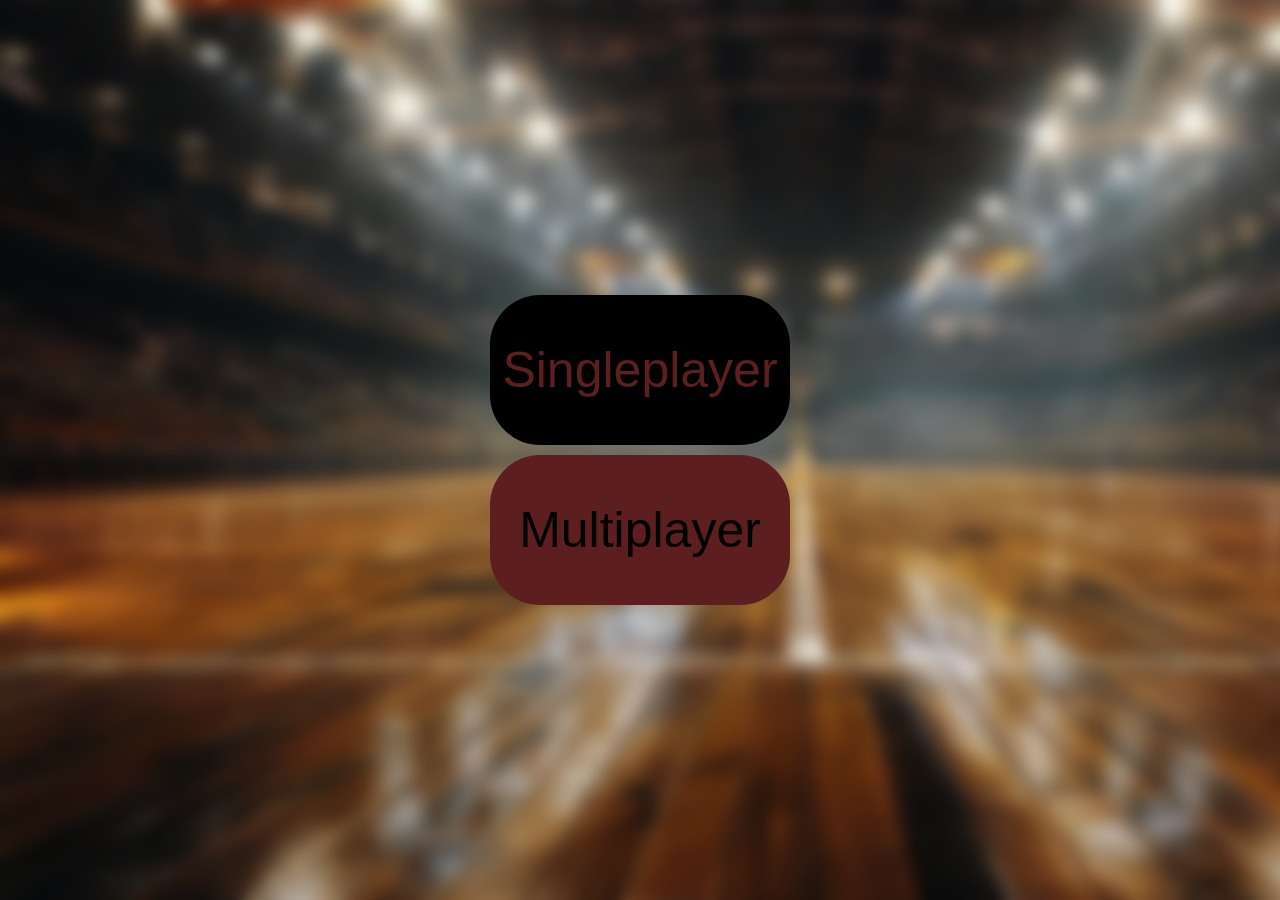
<file: basketball.html>
<!DOCTYPE html>
<html lang="en">
<head>
    <meta charset="UTF-8">
    <meta name="viewport" content="width=device-width, initial-scale=1.0">
    <link rel="stylesheet" href="./css/basketball.css">
    <title>Document</title>
</head>
<body id="body">
     <div id="main" class="main">
        <div class="container">
            <div id="btn1" class="button1">
                Singleplayer
            </div>
            <div id="btn2" class="button2">
                Multiplayer
            </div>
        </div>
     </div>
     <div id="option" style="display: none;" class="container2">
        <div id="playerOption" style="display: none;" class="playerOption">
            <input id="playersRange" type="text" placeholder="3-10 Players">
            <button id="btn3" class="btn">Submit</button>
        </div>
     </div>
     <div id="main2" style="display: none;" class="main2">
        <div class="container2">
            <div id="card" class="card">
                <p id="desc" style="display: none; font-size: 45px;">Your Card</p>
                <div class="footballer">
                    <p style="color: white; font-size: 40px; transition: 1s; text-align: center;" id="showCard">Click to show card</p>
                    <p style="font-size: 40px; display: none; text-align: center; color: white;" id="footballer"></p>
                    <button style="display: none;" id="restart"><a style="text-decoration: none; color: white;" href="">Restart</a></button>
                </div>
            </div>
        </div>
    </div>

     

     <script type="module" src="./basketball.js"></script>
</body>
</html>
</file>
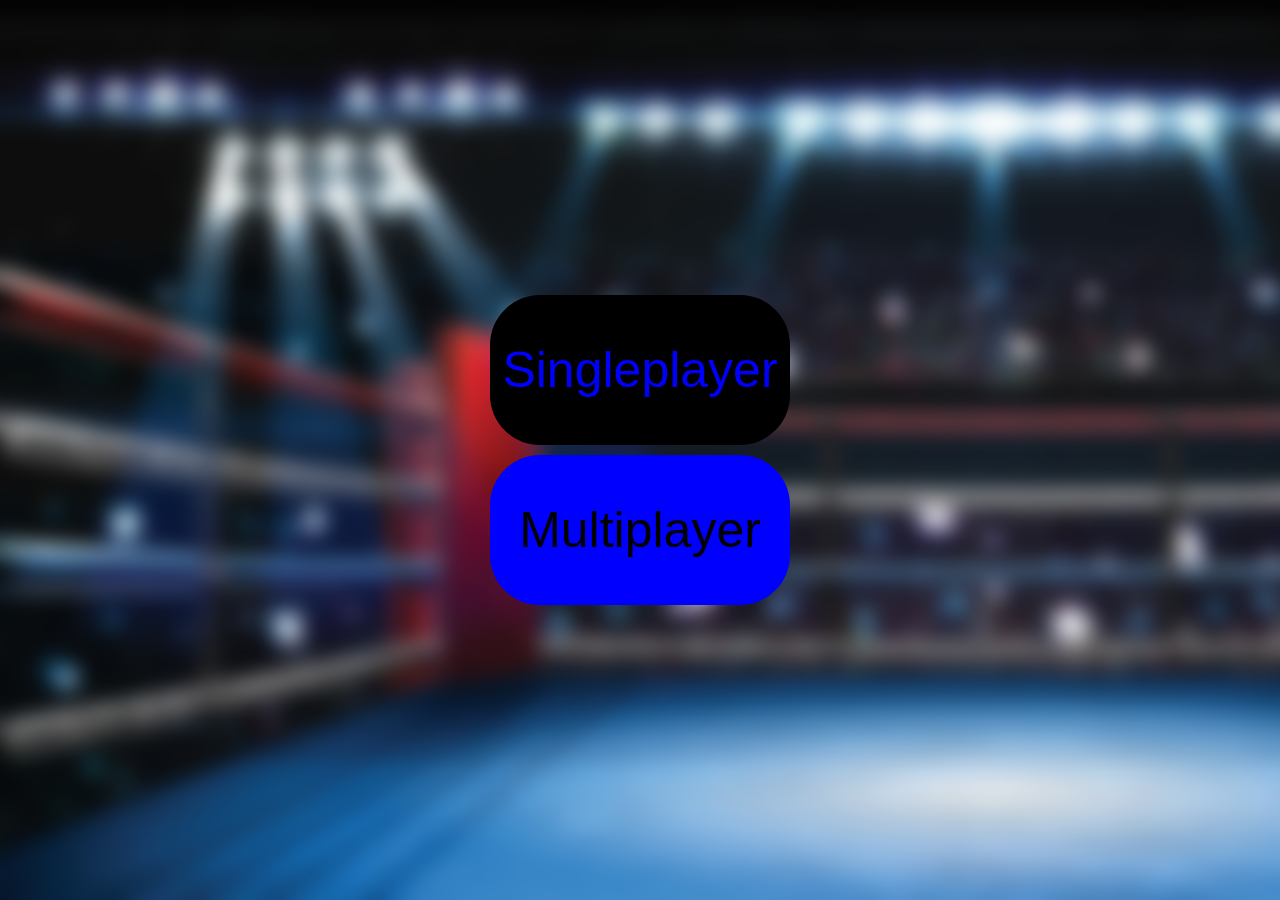
<file: box.html>
<!DOCTYPE html>
<html lang="en">
<head>
    <meta charset="UTF-8">
    <meta name="viewport" content="width=device-width, initial-scale=1.0">
    <link rel="stylesheet" href="./css/box.css">
    <title>Document</title>
</head>
<body id="body">
     <div id="main" class="main">
        <div class="container">
            <div id="btn1" class="button1">
                Singleplayer
            </div>
            <div id="btn2" class="button2">
                Multiplayer
            </div>
        </div>
     </div>
     <div id="option" style="display: none;" class="container2">
        <div id="playerOption" style="display: none;" class="playerOption">
            <input id="playersRange" type="text" placeholder="3-10 Players">
            <button id="btn3" class="btn">Submit</button>
        </div>
     </div>
     <div id="main2" style="display: none;" class="main2">
        <div class="container2">
            <div id="card" class="card">
                <p id="desc" style="display: none; font-size: 45px;">Your Card</p>
                <div class="footballer">
                    <p style="color: white; font-size: 40px; transition: 1s; text-align: center;" id="showCard">Click to show card</p>
                    <p style="font-size: 40px; display: none; text-align: center; color: white;" id="footballer"></p>
                    <button style="display: none;" id="restart"><a style="text-decoration: none; color: white;" href="">Restart</a></button>
                </div>
            </div>
        </div>
    </div>

     

     <script type="module" src="./box.js"></script>
</body>
</html>
</file>
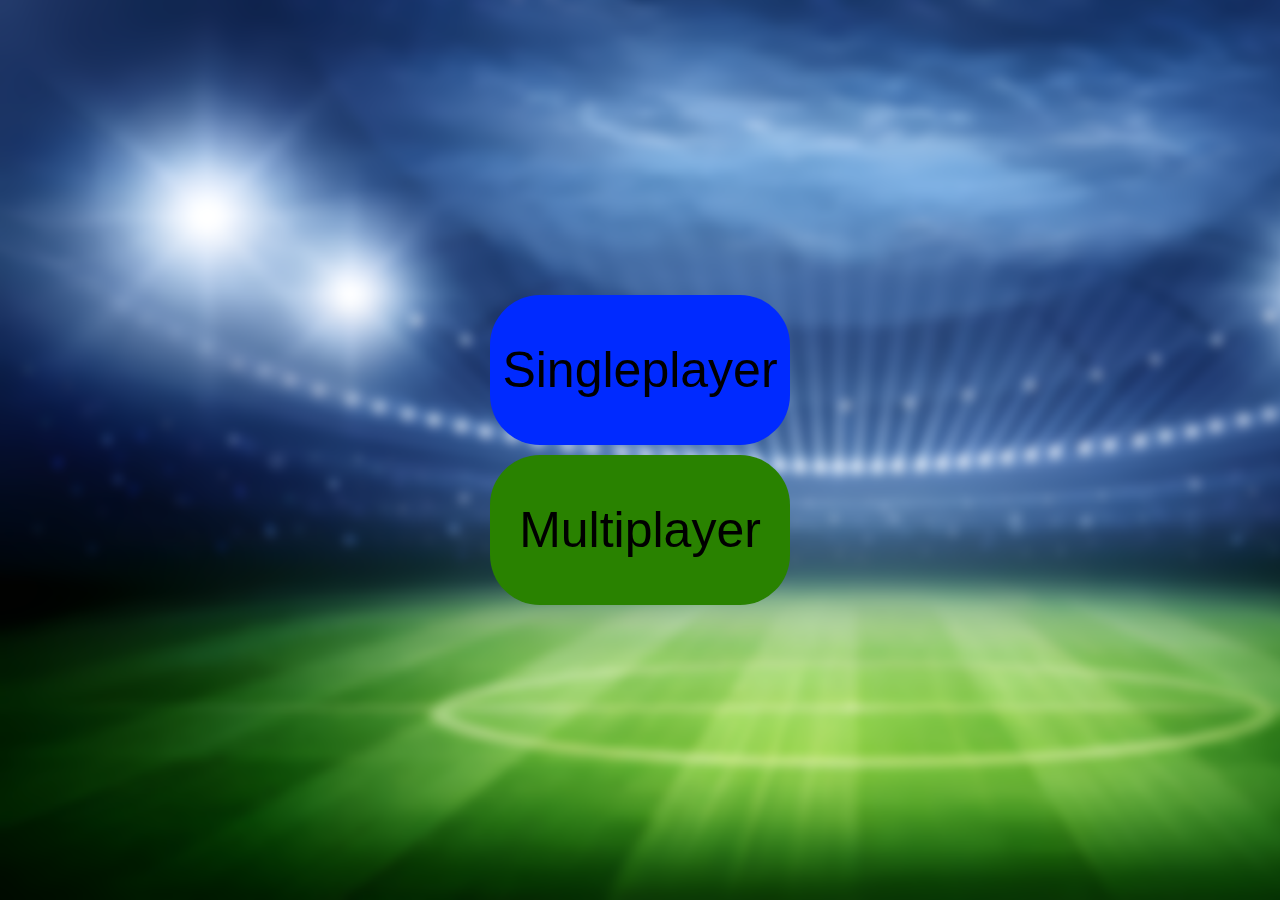
<file: football.html>
<!DOCTYPE html>
<html lang="en">
<head>
    <meta charset="UTF-8">
    <meta name="viewport" content="width=device-width, initial-scale=1.0">
    <link rel="stylesheet" href="./css/football.css">
    <title>Document</title>
</head>
<body id="body">
     <div id="main" class="main">
        <div class="container">
            <div id="btn1" class="button1">
                Singleplayer
            </div>
            <div id="btn2" class="button2">
                Multiplayer
            </div>
        </div>
     </div>
     <div id="option" style="display: none;" class="container2">
        <div id="playerOption" style="display: none;" class="playerOption">
            <input id="playersRange" type="text" placeholder="3-10 Players">
            <button id="btn3" class="btn">Submit</button>
        </div>
     </div>
     <div id="main2" style="display: none;" class="main2">
        <div class="container2">
            <div id="card" class="card">
                <p id="desc" style="display: none; font-size: 45px;">Your Card</p>
                <div class="footballer">
                    <p style="color: white; font-size: 40px; transition: 1s; text-align: center;" id="showCard">Click to show card</p>
                    <p style="font-size: 40px; display: none; text-align: center; color: white;" id="footballer"></p>
                    <button style="display: none;" id="restart"><a style="text-decoration: none; color: white;" href="">Restart</a></button>
                </div>
            </div>
            <p id="countDown"></p>
        </div>
    </div>

     

     <script type="module" src="./script.js"></script>
</body>
</html>
</file>
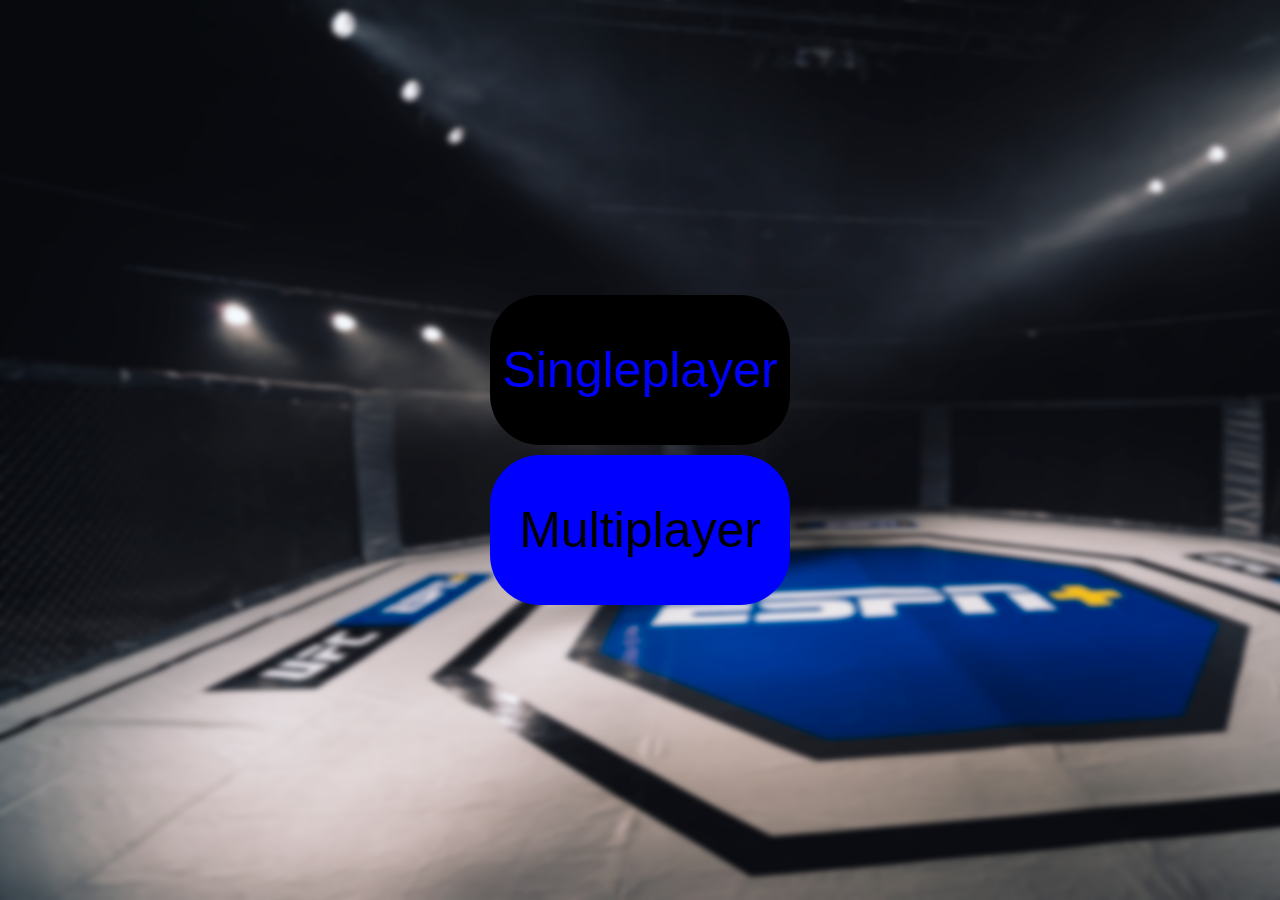
<file: UFC.HTML>
<!DOCTYPE html>
<html lang="en">
<head>
    <meta charset="UTF-8">
    <meta name="viewport" content="width=device-width, initial-scale=1.0">
    <link rel="stylesheet" href="./css/UFC.CSS">
    <title>Document</title>
</head>
<body id="body">
     <div id="main" class="main">
        <div class="container">
            <div id="btn1" class="button1">
                Singleplayer
            </div>
            <div id="btn2" class="button2">
                Multiplayer
            </div>
        </div>
     </div>
     <div id="option" style="display: none;" class="container2">
        <div id="playerOption" style="display: none;" class="playerOption">
            <input id="playersRange" type="text" placeholder="3-10 Players">
            <button id="btn3" class="btn">Submit</button>
        </div>
     </div>
     <div id="main2" style="display: none;" class="main2">
        <div class="container2">
            <div id="card" class="card">
                <p id="desc" style="display: none; font-size: 45px;">Your Card</p>
                <div class="footballer">
                    <p style="color: white; font-size: 40px; transition: 1s; text-align: center;" id="showCard">Click to show card</p>
                    <p style="font-size: 40px; display: none; text-align: center; color: white;" id="footballer"></p>
                    <button style="display: none;" id="restart"><a style="text-decoration: none; color: white;" href="">Restart</a></button>
                </div>
            </div>
        </div>
    </div>

     

     <script type="module" src="./ufc.js"></script>
</body>
</html>
</file>
<file: css/basketball.css>
* {
    margin: 0;
    padding: 0;
    box-sizing: border-box;
    font-family: "Roboto Condensed", sans-serif;
}


body {
    background-color: black;
}

.main {
    height: 100vh;
    width: 100%;
    display: flex;
    justify-content: center;
    align-items: center;
}


.container {
    width: 700px;
    display: flex;
    flex-direction: column;
    justify-content: center;
    align-items: center;
    gap: 10px;
}

.button1 {
    width: 300px;
    height: 150px;
    display: flex;
    justify-content: center;
    align-items: center;
    background-color: black;
    border-radius: 50px;
    font-size: 50px;
    cursor: pointer;
    color: rgb(92, 30, 30);
}
.button2 {
    width: 300px;
    height: 150px;
    display: flex;
    justify-content: center;
    align-items: center;
    background-color: rgb(92, 30, 30);
    border-radius: 50px;
    color: black;
    font-size: 50px;
    cursor: pointer;
}


.main {
    background-image: url(/images/basketballbackblur.png);
    background-repeat: no-repeat;
    background-size: cover;
    transition: .7s;
}

body{
    background-repeat: no-repeat;
    background-size: cover;
    transition: .5s;
}
.container2 {
    width: 100%;
    height: 100vh;
    display: flex;
    justify-content: center;
    align-items: center;
}

.playerOption {
    display: flex;
}

input {
    background-color: transparent;
    height: 80px;
    width: 500px;
    font-size: 30px;
    text-align: center;
    border: none;
    border-radius: 15px;
    border: 2px solid black;
    color: white;
}

.btn {
    width: 100px;
    height: 80px;
    border-radius: 15px;
    border: none;
    background-color: transparent;
    border: 2px solid black;
    position: relative;
    bottom: 4px;
    transition: .5s;
    font-size: 20px;
}

.btn:hover {
    background-color: lime;
    cursor: pointer;
}

.main2 {
    background-image: url(/images/basketballbackblur.png);
    background-repeat: no-repeat;
    background-size: cover;
    height: 100vh;
    width: 100%;
    display: flex;
    justify-content: center;
    align-items: center;
}

.card {
    height: 500px;
    width: 400px;
    border-radius: 10px;
    border: 2px solid black;
    display: flex;
    flex-direction: column;
    align-items: center;
    padding: 10px;
    background-color: black;
    cursor: pointer;
    transition: 0.5s;
    background-color: black;
    box-shadow: rgba(0, 0, 0, 0.35) 0px 5px 15px;
    
}

.footballer {
    height: 500px;
    display: flex;
    justify-content: center;
    align-items: center;
    flex-direction: column;
    gap: 40px;
}

.container2 {
    display: flex;
    flex-direction: column;
    align-items: center;
}

#restart {
    width: 100px;
    height: 60px;
    border: none;
    border-radius: 15px;
    font-size: 20px;
    cursor: pointer;
    border: 2px solid white;
    background-color: transparent;
    color: white;
    transition: .5s;
}

#restart:hover {
    background-color: green;
}

@media(width < 1000px) {
    .btn {
        text-align: center;
    }
    #playersRange {
        width: 300px;
    }
}

@media(width < 400px) {
    #playersRange {
        width: 200px;
    }
}

@media(width < 1000px){
    .card {
        height: 400px;
        width: 300px;
    }
}
</file>
<file: css/box.css>
* {
    margin: 0;
    padding: 0;
    box-sizing: border-box;
    font-family: "Roboto Condensed", sans-serif;
}


body {
    background-color: black;
}

.main {
    height: 100vh;
    width: 100%;
    display: flex;
    justify-content: center;
    align-items: center;
}


.container {
    width: 700px;
    display: flex;
    flex-direction: column;
    justify-content: center;
    align-items: center;
    gap: 10px;
}

.button1 {
    width: 300px;
    height: 150px;
    display: flex;
    justify-content: center;
    align-items: center;
    background-color: black;
    border-radius: 50px;
    font-size: 50px;
    cursor: pointer;
    color: blue;
}
.button2 {
    width: 300px;
    height: 150px;
    display: flex;
    justify-content: center;
    align-items: center;
    background-color: blue;
    border-radius: 50px;
    color: black;
    font-size: 50px;
    cursor: pointer;
}


.main {
    background-image: url(/images/boxBackBlur.png);
    background-repeat: no-repeat;
    background-size: cover;
    transition: .7s;
}

body{
    background-repeat: no-repeat;
    background-size: cover;
    transition: .5s;
}
.container2 {
    width: 100%;
    height: 100vh;
    display: flex;
    justify-content: center;
    align-items: center;
}

.playerOption {
    display: flex;
}

input {
    background-color: transparent;
    height: 80px;
    width: 500px;
    font-size: 30px;
    text-align: center;
    border: none;
    border-radius: 15px;
    border: 2px solid black;
    color: white;
}

.btn {
    width: 100px;
    height: 80px;
    border-radius: 15px;
    border: none;
    background-color: transparent;
    border: 2px solid black;
    position: relative;
    bottom: 4px;
    transition: .5s;
    font-size: 20px;
}

.btn:hover {
    background-color: lime;
    cursor: pointer;
}

.main2 {
    background-image: url(/images/boxBackBlur.png);
    background-repeat: no-repeat;
    background-size: cover;
    height: 100vh;
    width: 100%;
    display: flex;
    justify-content: center;
    align-items: center;
}

.card {
    height: 500px;
    width: 400px;
    border-radius: 10px;
    border: 2px solid black;
    display: flex;
    flex-direction: column;
    align-items: center;
    padding: 10px;
    background-color: black;
    cursor: pointer;
    transition: 0.5s;
    background-color: black;
    box-shadow: rgba(0, 0, 0, 0.35) 0px 5px 15px;
    
}

.footballer {
    height: 500px;
    display: flex;
    justify-content: center;
    align-items: center;
    flex-direction: column;
    gap: 40px;
}

.container2 {
    display: flex;
    flex-direction: column;
    align-items: center;
}

#restart {
    width: 100px;
    height: 60px;
    border: none;
    border-radius: 15px;
    font-size: 20px;
    cursor: pointer;
    border: 2px solid white;
    background-color: transparent;
    color: white;
    transition: .5s;
}

#restart:hover {
    background-color: green;
}

@media(width < 1000px) {
    .btn {
        text-align: center;
    }
    #playersRange {
        width: 300px;
    }
}

@media(width < 400px) {
    #playersRange {
        width: 200px;
    }
}

@media(width < 1000px){
    .card {
        height: 400px;
        width: 300px;
    }
}
</file>
<file: css/football.css>
* {
    margin: 0;
    padding: 0;
    box-sizing: border-box;
    font-family: "Roboto Condensed", sans-serif;
}


body {
    background-color: black;
}

.main {
    height: 100vh;
    width: 100%;
    display: flex;
    justify-content: center;
    align-items: center;
}


.container {
    width: 700px;
    display: flex;
    flex-direction: column;
    justify-content: center;
    align-items: center;
    gap: 10px;
}

.button1 {
    width: 300px;
    height: 150px;
    display: flex;
    justify-content: center;
    align-items: center;
    background-color: rgb(0, 42, 255);
    border-radius: 50px;
    font-size: 50px;
    cursor: pointer;
}
.button2 {
    width: 300px;
    height: 150px;
    display: flex;
    justify-content: center;
    align-items: center;
    background-color: rgb(41, 130, 0);
    border-radius: 50px;
    font-size: 50px;
    cursor: pointer;
}


.main {
    background-image: url(/images/footballbackblur.png);
    background-repeat: no-repeat;
    background-size: cover;
    transition: .7s;
}

body{
    background-repeat: no-repeat;
    background-size: cover;
    transition: .5s;
}
.container2 {
    width: 100%;
    height: 100vh;
    display: flex;
    justify-content: center;
    align-items: center;
}

.playerOption {
    display: flex;
}

input {
    background-color: transparent;
    height: 80px;
    width: 500px;
    font-size: 30px;
    text-align: center;
    border: none;
    border-radius: 15px;
    border: 2px solid black;
    color: white;
}

.btn {
    width: 100px;
    height: 80px;
    border-radius: 15px;
    border: none;
    background-color: transparent;
    border: 2px solid black;
    position: relative;
    bottom: 4px;
    transition: .5s;
    font-size: 20px;
}

.btn:hover {
    background-color: lime;
    cursor: pointer;
}

.main2 {
    background-image: url(/images/footballbackblur.png);
    background-repeat: no-repeat;
    background-size: cover;
    height: 100vh;
    width: 100%;
    display: flex;
    justify-content: center;
    align-items: center;
}

.card {
    height: 500px;
    width: 400px;
    border-radius: 10px;
    border: 2px solid black;
    display: flex;
    flex-direction: column;
    align-items: center;
    padding: 10px;
    background-color: black;
    cursor: pointer;
    transition: 0.5s;
    background-color: black;
    box-shadow: rgba(0, 0, 0, 0.35) 0px 5px 15px;
    
}

.footballer {
    height: 500px;
    display: flex;
    justify-content: center;
    align-items: center;
    flex-direction: column;
    gap: 40px;
}

.container2 {
    display: flex;
    flex-direction: column;
    align-items: center;
}

#restart {
    width: 100px;
    height: 60px;
    border: none;
    border-radius: 15px;
    font-size: 20px;
    cursor: pointer;
    border: 2px solid white;
    background-color: transparent;
    color: white;
    transition: .5s;
}

#restart:hover {
    background-color: green;
}

@media(width < 1000px) {
    .btn {
        text-align: center;
    }
    #playersRange {
        width: 300px;
    }
}

@media(width < 400px) {
    #playersRange {
        width: 200px;
    }
}

@media(width < 1000px){
    .card {
        height: 400px;
        width: 300px;
    }
}
</file>
<file: css/UFC.CSS>
* {
    margin: 0;
    padding: 0;
    box-sizing: border-box;
    font-family: "Roboto Condensed", sans-serif;
}


body {
    background-color: black;
}

.main {
    height: 100vh;
    width: 100%;
    display: flex;
    justify-content: center;
    align-items: center;
}


.container {
    width: 700px;
    display: flex;
    flex-direction: column;
    justify-content: center;
    align-items: center;
    gap: 10px;
}

.button1 {
    width: 300px;
    height: 150px;
    display: flex;
    justify-content: center;
    align-items: center;
    background-color: black;
    border-radius: 50px;
    font-size: 50px;
    cursor: pointer;
    color: blue;
}
.button2 {
    width: 300px;
    height: 150px;
    display: flex;
    justify-content: center;
    align-items: center;
    background-color: blue;
    border-radius: 50px;
    color: black;
    font-size: 50px;
    cursor: pointer;
}


.main {
    background-image: url(/images/ufcBackBlur.png);
    background-repeat: no-repeat;
    background-size: cover;
    transition: .7s;
}

body{
    background-repeat: no-repeat;
    background-size: cover;
    transition: .5s;
}
.container2 {
    width: 100%;
    height: 100vh;
    display: flex;
    justify-content: center;
    align-items: center;
}

.playerOption {
    display: flex;
}

input {
    background-color: transparent;
    height: 80px;
    width: 500px;
    font-size: 30px;
    text-align: center;
    border: none;
    border-radius: 15px;
    border: 2px solid black;
    color: white;
}

.btn {
    width: 100px;
    height: 80px;
    border-radius: 15px;
    border: none;
    background-color: transparent;
    border: 2px solid black;
    position: relative;
    bottom: 4px;
    transition: .5s;
    font-size: 20px;
}

.btn:hover {
    background-color: lime;
    cursor: pointer;
}

.main2 {
    background-image: url(/images/ufcBackBlur.png);
    background-repeat: no-repeat;
    background-size: cover;
    height: 100vh;
    width: 100%;
    display: flex;
    justify-content: center;
    align-items: center;
}

.card {
    height: 500px;
    width: 400px;
    border-radius: 10px;
    border: 2px solid black;
    display: flex;
    flex-direction: column;
    align-items: center;
    padding: 10px;
    background-color: black;
    cursor: pointer;
    transition: 0.5s;
    background-color: black;
    box-shadow: rgba(0, 0, 0, 0.35) 0px 5px 15px;
    
}

.footballer {
    height: 500px;
    display: flex;
    justify-content: center;
    align-items: center;
    flex-direction: column;
    gap: 40px;
}

.container2 {
    display: flex;
    flex-direction: column;
    align-items: center;
}

#restart {
    width: 100px;
    height: 60px;
    border: none;
    border-radius: 15px;
    font-size: 20px;
    cursor: pointer;
    border: 2px solid white;
    background-color: transparent;
    color: white;
    transition: .5s;
}

#restart:hover {
    background-color: green;
}

@media(width < 1000px) {
    .btn {
        text-align: center;
    }
    #playersRange {
        width: 300px;
    }
}

@media(width < 400px) {
    #playersRange {
        width: 200px;
    }
}

@media(width < 1000px){
    .card {
        height: 400px;
        width: 300px;
    }
}
</file>
